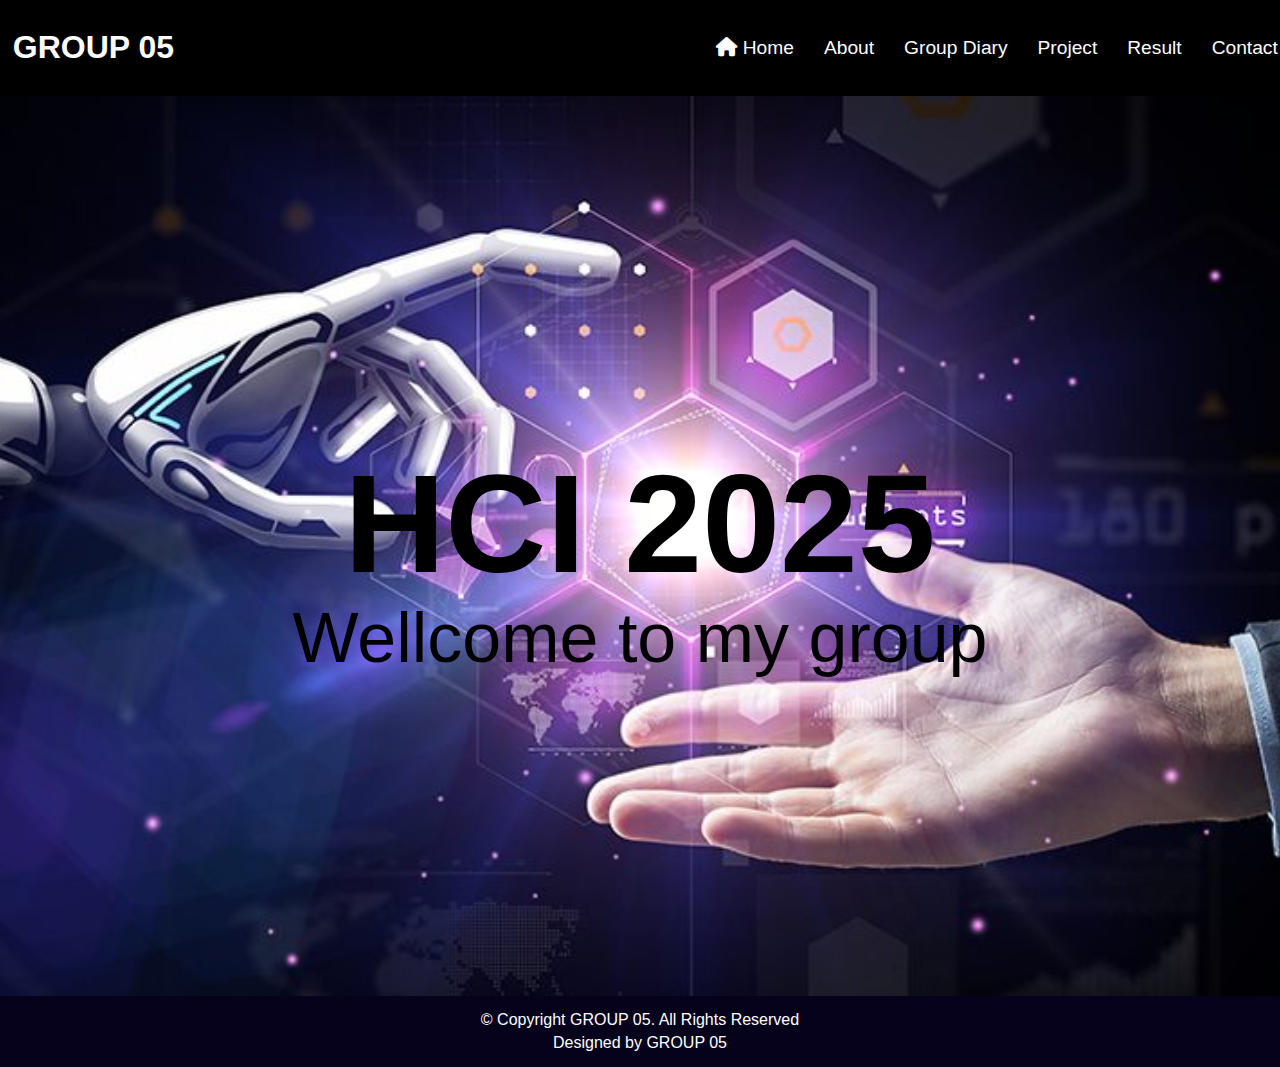
<file: index.html>
<!DOCTYPE html>
<html lang="en">
<head>
    <meta charset="UTF-8">
    <meta name="viewport" content="width=device-width, initial-scale=1.0">
    <link rel="stylesheet" href="style.css">
    <link rel="stylesheet" href="https://cdnjs.cloudflare.com/ajax/libs/font-awesome/6.0.0-beta3/css/all.min.css">
    <title>Trang Chủ</title>
</head>
<body>
    <header>
       <div class="header" id="header">
        <a href="index.html" class="logo">GROUP 05</a>

            <nav id="navbar" class="navbar">
                <ul>
                  <li><a href="index.html" class="active"><i class="fa-solid fa-house"></i>Home</a></li>
                  <li><a href="about.html" >About</a></li>
                  <li><a href="group-diary.html">Group Diary</a></li>
                  <li><a href="projectRequirment.html" >Project</a></li>
                  <li><a href="result.html" >Result</a></li>
                  <li><a href="contact.html">Contact</a></li>             
                </ul>
                <i class="bi bi-list mobile-nav-toggle"></i>
              </nav>

       </div>
    </header>

    <main class="h-abo">

        <section class="background-h">
            <div class="slider-text">
                <div class="sli-content">
                    <h1>HCI 2025</h1>
                    <p>Wellcome to my group</p>
                </div>
            </div>
        </section>
    </main>

    <footer>
        <p>© Copyright GROUP 05. All Rights Reserved</p>
        <p>Designed by GROUP 05</p>
    </footer>
</body>


</html>
</file>
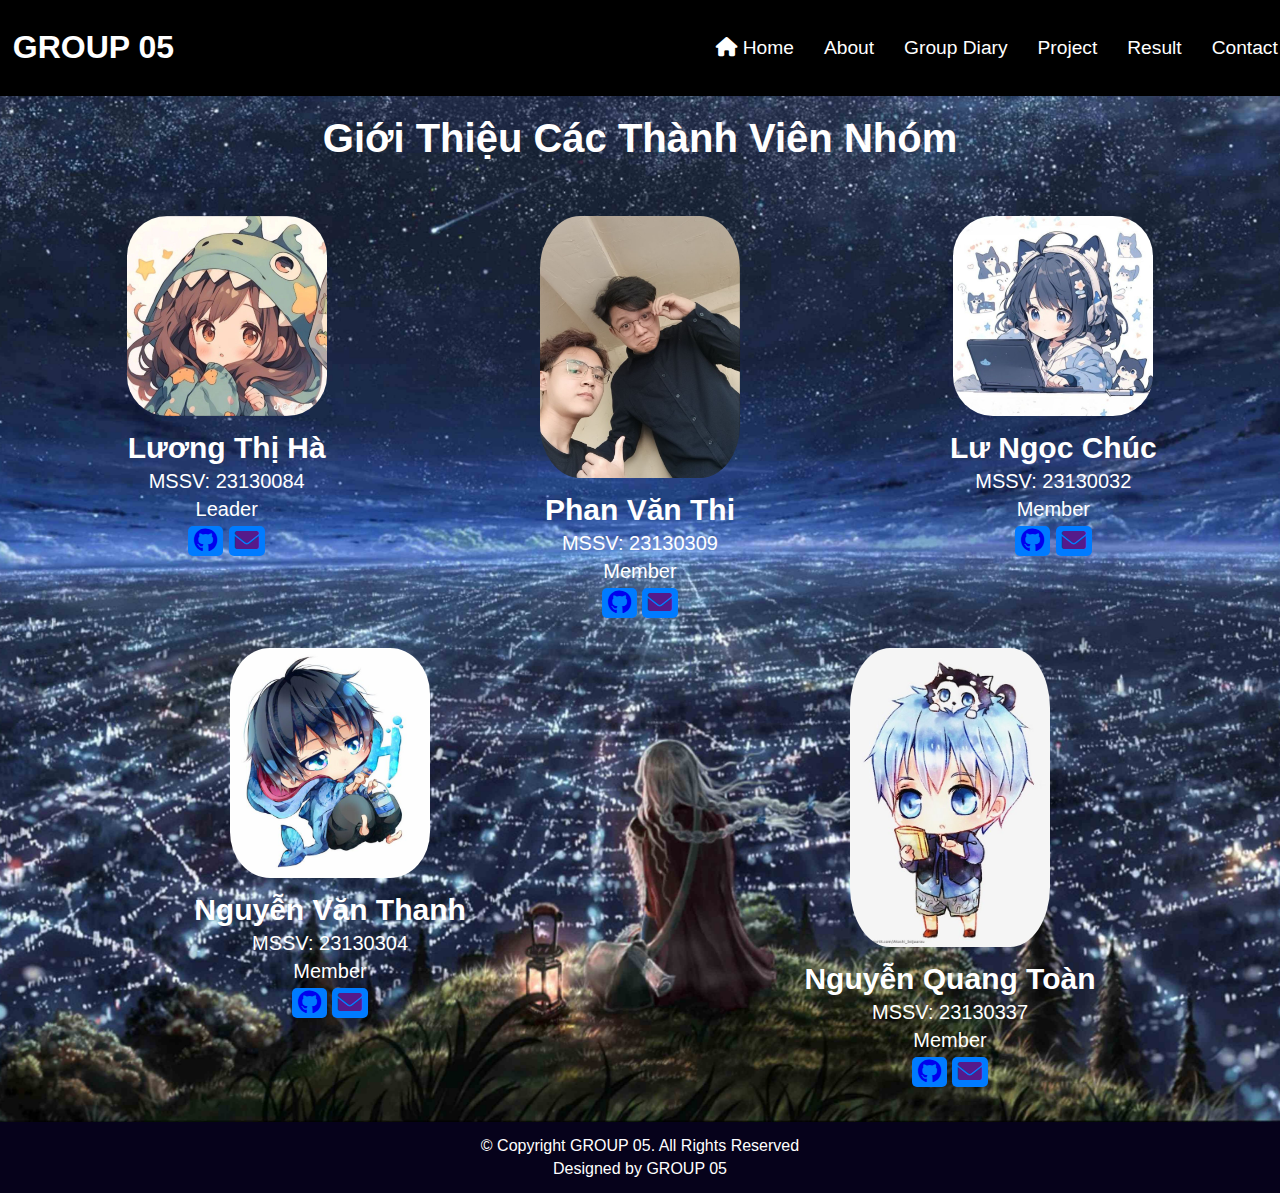
<file: about.html>
<!DOCTYPE html>
<html lang="en">
<head>
    <meta charset="UTF-8">
    <meta name="viewport" content="width=device-width, initial-scale=1.0">
    <link rel="stylesheet" href="style.css">
    <link rel="stylesheet" href="https://cdnjs.cloudflare.com/ajax/libs/font-awesome/6.0.0-beta3/css/all.min.css">
    <title>About</title>
</head>
<body >
    <header>
        <div class="header" id="header">
         <a href="index.html" class="logo">GROUP 05</a>
 
             <nav id="navbar" class="navbar">
                 <ul>
                   <li><a href="index.html" class="active"><i class="fa-solid fa-house"></i>Home</a></li>
                   <li><a href="about.html" >About</a></li>
                   <li><a href="group-diary.html">Group Diary</a></li>
                   <li><a href="projectRequirment.html" >Project</a></li>
                   <li><a href="result.html" >Result</a></li>
                   <li><a href="contact.html">Contact</a></li>             
                 </ul>
                
               </nav>
 
        </div>
     </header>

    <main >
        
        <section class="background-abo">
            <div><h1 id="h1-abo">Giới Thiệu Các Thành Viên Nhóm</h1></div>
            <div class="container-abo">
                <div class="member">
                    <img src="./img/avatar1.jpg" alt="Ảnh đại điện">
                    <h2>Lương Thị Hà</h2>
                    <p>MSSV: 23130084</p>
                    <p>Leader</p>
                    <button class="btn-tt"> <a href="https://github.com/Luongha23130084/GTMN_BaiTap" target="_blank"><i class="fa-brands fa-github"></i> </a> </button>
                    <button class="btn-tt"> <a href=""><i class="fa-solid fa-envelope"></i></a> </button>
                </div>
                <div class="member">
                    <img src="./img/thi.jpg" alt="Ảnh đại điện">
                    <h2>Phan Văn Thi</h2>
                    <p>MSSV: 23130309</p>
                    <p>Member</p>
                    <button class="btn-tt"> <a href="https://thi2301.github.io/23130309_PhanVanThi/" target="_blank" ><i class="fa-brands fa-github"></i> </a> </button>

                    <button class="btn-tt"> <a href=""><i class="fa-solid fa-envelope"></i></a> </button>
                </div>
        
                <div class="member">
                    <img src="./img/avatar5jpg.jpg" alt="Ảnh đại điện">
                    <h2>Lư Ngọc Chúc</h2>
                    <p>MSSV: 23130032</p>
                    <p>Member</p>
                    <button class="btn-tt"> <a href="https://ngocchuc.github.io/MyWed/" target="_blank"><i class="fa-brands fa-github"></i> </a> </button>
                    <button class="btn-tt"> <a href=""><i class="fa-solid fa-envelope"></i></a> </button>
                </div>
                        <div class="member">
                    <img src="./img/avatar2.jpg" alt="Ảnh đại điện">
                    <h2> Nguyễn Văn Thanh</h2>
                    <p>MSSV: 23130304</p>
                    <p>Member</p>
                    <button class="btn-tt"> <a href="https://thanh1298.github.io/website/" target="_blank"><i class="fa-brands fa-github"></i> </a> </button>
                    <button class="btn-tt"> <a href=""><i class="fa-solid fa-envelope"></i></a> </button>
                </div>
                <div class="member">
                    <img src="./img/avatar3.jpg" alt="Ảnh đại điện">
                    <h2> Nguyễn Quang Toàn</h2>
                    <p>MSSV: 23130337</p>
                    <p>Member</p>
                    <button class="btn-tt"> <a href="https://github.com/toan261225 tui gửi link git" target="_blank"><i class="fa-brands fa-github"></i> </a> </button>
                    <button class="btn-tt"> <a href=""><i class="fa-solid fa-envelope"></i></a> </button>
                </div>
            </div>
        </section>

    </main>

    <footer>
        <p>© Copyright GROUP 05. All Rights Reserved</p>
        <p>Designed by GROUP 05</p>
    </footer>
    
</body>
</html>
</file>
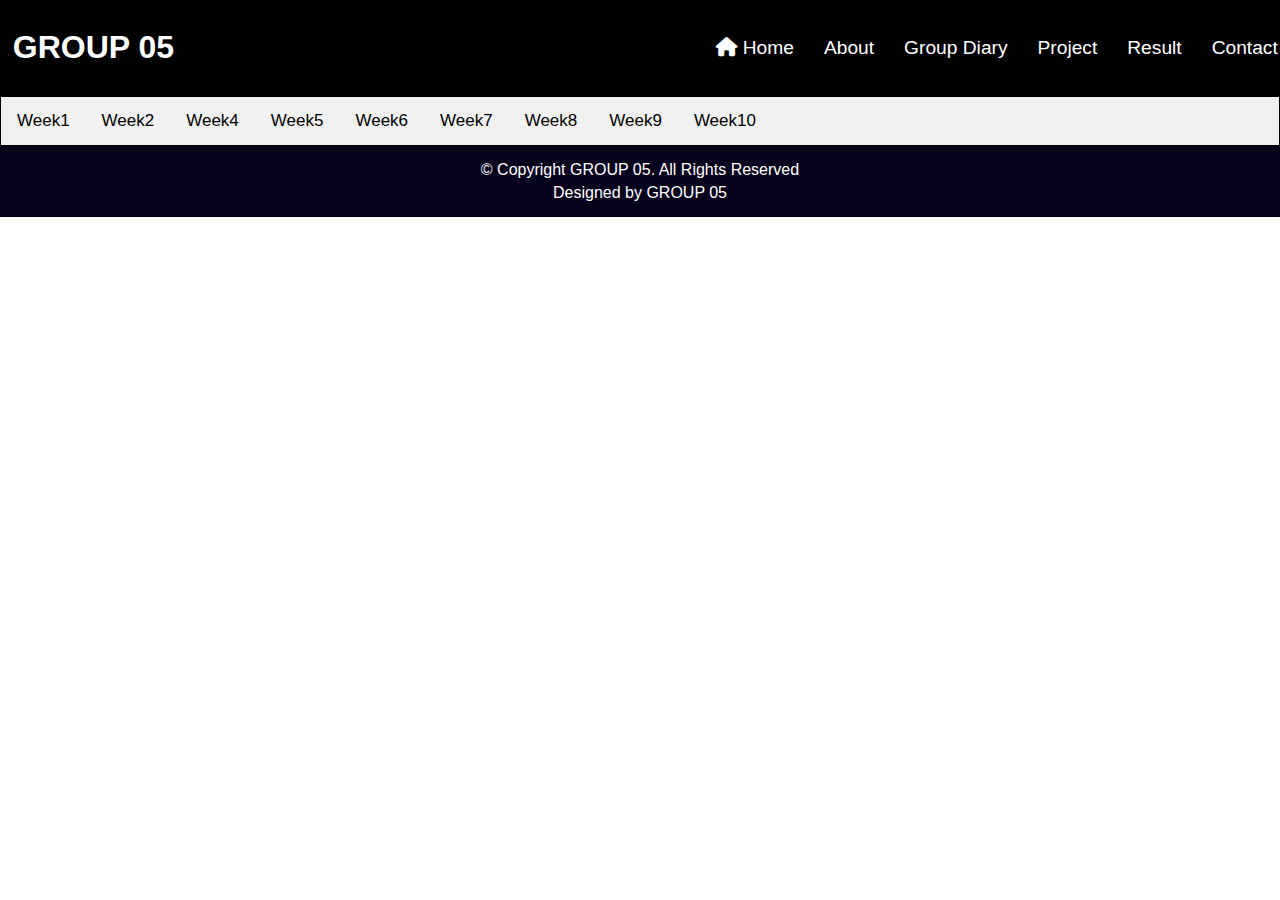
<file: group _diary.html>
<!DOCTYPE html>
<html lang="en">
<head>
    <meta charset="UTF-8">
    <meta name="viewport" content="width=device-width, initial-scale=1.0">
    <link rel="stylesheet" href="style.css">
    <link rel="stylesheet" href="https://cdnjs.cloudflare.com/ajax/libs/font-awesome/6.0.0-beta3/css/all.min.css">
    <title>Group Diary</title>
</head>
<body>
    <header>
        <div class="header" id="header">
         <a href="index.html" class="logo">GROUP 05</a>
 
             <nav id="navbar" class="navbar">
                 <ul>
                   <li><a href="index.html" class="active"><i class="fa-solid fa-house"></i>Home</a></li>
                   <li><a href="about.html" >About</a></li>
                   <li><a href="group-diary.html">Group Diary</a></li>
                   <li><a href="projectRequirment.html" >Project</a></li>
                   <li><a href="result.html" >Result</a></li>
                   <li><a href="contact.html">Contact</a></li>             
                 </ul>
                
               </nav>
 
        </div>
     </header>

     <main>
        <!-- Tab links -->
    <div class="tab">
    <button class="tablinks" onclick="openTab(event, 'Week1')">Week1</button>
    <button class="tablinks" onclick="openTab(event, 'Week2')">Week2</button>
    <button class="tablinks" onclick="openTab(event, 'Week4')">Week4</button>
    <button class="tablinks" onclick="openTab(event, 'Week5')">Week5</button>
    <button class="tablinks" onclick="openTab(event, 'Week6')">Week6</button>
    <button class="tablinks" onclick="openTab(event, 'Week7')">Week7</button>
    <button class="tablinks" onclick="openTab(event, 'Week8')">Week8</button>
    <button class="tablinks" onclick="openTab(event, 'Week9')">Week9</button>
    <button class="tablinks" onclick="openTab(event, 'Week10')">Week10</button>
    </div>
  
    <!-- Tab content -->
    <div id="Week1" class="tabcontent">
        <h3 >Group Diary</h3>
        <table>
            <tr>
                <th>STT</th>
                <th>MÃ SV</th>
                <th>HỌ TÊN</th>
                <th>CÔNG VIỆC ĐƯỢC GIAO</th>
                <th>KẾT QUẢ</th>
                <th>TIẾN ĐỘ</th>
            </tr>
            <tr>
                <td>1</td>
                <td> <input typle="text" id="ssv-week1-1" placeholder="Nhập mã số sinh viên"> </td>
                <td> <input typle="text" id="name-week1-1" placeholder="Nhập họ và tên"> </td>
                <td> <input typle="text" id="job-week1-1" placeholder="Công việc được giao"> </td>
                <td> <input typle="text" id="kq-week1-1" placeholder="Kết quả"> </td>
                <td> <input typle="text" id="tiendo-week1-1" placeholder="Tiến độ"> </td>
            </tr>
            <tr>
                <td>2</td>
                <td> <input typle="text" id="ssv-week1-2" placeholder="Nhập mã số sinh viên"> </td>
                <td> <input typle="text" id="name-week1-2" placeholder="Nhập họ và tên"> </td>
                <td> <input typle="text" id="job-week1-2" placeholder="Công việc được giao"> </td>
                <td> <input typle="text" id="kq-week1-2" placeholder="Kết quả"> </td>
                <td> <input typle="text" id="tiendo-week1-2" placeholder="Tiến độ"> </td>
            </tr>
            <tr>
                <td>3</td>
                <td> <input typle="text" id="ssv-week1-3" placeholder="Nhập mã số sinh viên"> </td>
                <td> <input typle="text" id="name-week1-3" placeholder="Nhập họ và tên"> </td>
                <td> <input typle="text" id="job-week1-3" placeholder="Công việc được giao"> </td>
                <td> <input typle="text" id="kq-week1-3" placeholder="Kết quả"> </td>
                <td> <input typle="text" id="tiendo-week1-3" placeholder="Tiến độ"> </td>
            </tr>
            <tr>
                <td>4</td>
                <td> <input typle="text" id="ssv-week1-4" placeholder="Nhập mã số sinh viên"> </td>
                <td> <input typle="text" id="name-week1-4" placeholder="Nhập họ và tên"> </td>
                <td> <input typle="text" id="job-week1-4" placeholder="Công việc được giao"> </td>
                <td> <input typle="text" id="kq-week1-4" placeholder="Kết quả"> </td>
                <td> <input typle="text" id="tiendo-week1-4" placeholder="Tiến độ"> </td>
            </tr>
            <tr>
                <td>5</td>
                <td> <input typle="text" id="ssv-week1-5" placeholder="Nhập mã số sinh viên"> </td>
                <td> <input typle="text" id="name-week1-5" placeholder="Nhập họ và tên"> </td>
                <td> <input typle="text" id="job-week1-5" placeholder="Công việc được giao"> </td>
                <td> <input typle="text" id="kq-week1-5" placeholder="Kết quả"> </td>
                <td> <input typle="text" id="tiendo-week1-5" placeholder="Tiến độ"> </td>
            </tr>
        </table>
    </div>
  
    <div id="Week2" class="tabcontent">
        <h3 >Group Diary</h3>
        <table>
            <tr>
                <th>STT</th>
                <th>MÃ SV</th>
                <th>HỌ TÊN</th>
                <th>CÔNG VIỆC ĐƯỢC GIAO</th>
                <th>KẾT QUẢ</th>
                <th>TIẾN ĐỘ</th>
            </tr>
            <tr>
                <td>1</td>
                <td> <input typle="text" id="ssv-week1-1" placeholder="Nhập mã số sinh viên"> </td>
                <td> <input typle="text" id="name-week1-1" placeholder="Nhập họ và tên"> </td>
                <td> <input typle="text" id="job-week1-1" placeholder="Công việc được giao"> </td>
                <td> <input typle="text" id="kq-week1-1" placeholder="Kết quả"> </td>
                <td> <input typle="text" id="tiendo-week1-1" placeholder="Tiến độ"> </td>
            </tr>
            <tr>
                <td>2</td>
                <td> <input typle="text" id="ssv-week1-2" placeholder="Nhập mã số sinh viên"> </td>
                <td> <input typle="text" id="name-week1-2" placeholder="Nhập họ và tên"> </td>
                <td> <input typle="text" id="job-week1-2" placeholder="Công việc được giao"> </td>
                <td> <input typle="text" id="kq-week1-2" placeholder="Kết quả"> </td>
                <td> <input typle="text" id="tiendo-week1-2" placeholder="Tiến độ"> </td>
            </tr>
            <tr>
                <td>3</td>
                <td> <input typle="text" id="ssv-week1-3" placeholder="Nhập mã số sinh viên"> </td>
                <td> <input typle="text" id="name-week1-3" placeholder="Nhập họ và tên"> </td>
                <td> <input typle="text" id="job-week1-3" placeholder="Công việc được giao"> </td>
                <td> <input typle="text" id="kq-week1-3" placeholder="Kết quả"> </td>
                <td> <input typle="text" id="tiendo-week1-3" placeholder="Tiến độ"> </td>
            </tr>
            <tr>
                <td>4</td>
                <td> <input typle="text" id="ssv-week1-4" placeholder="Nhập mã số sinh viên"> </td>
                <td> <input typle="text" id="name-week1-4" placeholder="Nhập họ và tên"> </td>
                <td> <input typle="text" id="job-week1-4" placeholder="Công việc được giao"> </td>
                <td> <input typle="text" id="kq-week1-4" placeholder="Kết quả"> </td>
                <td> <input typle="text" id="tiendo-week1-4" placeholder="Tiến độ"> </td>
            </tr>
            <tr>
                <td>5</td>
                <td> <input typle="text" id="ssv-week1-5" placeholder="Nhập mã số sinh viên"> </td>
                <td> <input typle="text" id="name-week1-5" placeholder="Nhập họ và tên"> </td>
                <td> <input typle="text" id="job-week1-5" placeholder="Công việc được giao"> </td>
                <td> <input typle="text" id="kq-week1-5" placeholder="Kết quả"> </td>
                <td> <input typle="text" id="tiendo-week1-5" placeholder="Tiến độ"> </td>
            </tr>
        </table>
    </div>
  
    <div id="Week3" class="tabcontent">
        <h3 >Group Diary</h3>
        <table>
            <tr>
                <th>STT</th>
                <th>MÃ SV</th>
                <th>HỌ TÊN</th>
                <th>CÔNG VIỆC ĐƯỢC GIAO</th>
                <th>KẾT QUẢ</th>
                <th>TIẾN ĐỘ</th>
            </tr>
            <tr>
                <td>1</td>
                <td> <input typle="text" id="ssv-week1-1" placeholder="Nhập mã số sinh viên"> </td>
                <td> <input typle="text" id="name-week1-1" placeholder="Nhập họ và tên"> </td>
                <td> <input typle="text" id="job-week1-1" placeholder="Công việc được giao"> </td>
                <td> <input typle="text" id="kq-week1-1" placeholder="Kết quả"> </td>
                <td> <input typle="text" id="tiendo-week1-1" placeholder="Tiến độ"> </td>
            </tr>
            <tr>
                <td>2</td>
                <td> <input typle="text" id="ssv-week1-2" placeholder="Nhập mã số sinh viên"> </td>
                <td> <input typle="text" id="name-week1-2" placeholder="Nhập họ và tên"> </td>
                <td> <input typle="text" id="job-week1-2" placeholder="Công việc được giao"> </td>
                <td> <input typle="text" id="kq-week1-2" placeholder="Kết quả"> </td>
                <td> <input typle="text" id="tiendo-week1-2" placeholder="Tiến độ"> </td>
            </tr>
            <tr>
                <td>3</td>
                <td> <input typle="text" id="ssv-week1-3" placeholder="Nhập mã số sinh viên"> </td>
                <td> <input typle="text" id="name-week1-3" placeholder="Nhập họ và tên"> </td>
                <td> <input typle="text" id="job-week1-3" placeholder="Công việc được giao"> </td>
                <td> <input typle="text" id="kq-week1-3" placeholder="Kết quả"> </td>
                <td> <input typle="text" id="tiendo-week1-3" placeholder="Tiến độ"> </td>
            </tr>
            <tr>
                <td>4</td>
                <td> <input typle="text" id="ssv-week1-4" placeholder="Nhập mã số sinh viên"> </td>
                <td> <input typle="text" id="name-week1-4" placeholder="Nhập họ và tên"> </td>
                <td> <input typle="text" id="job-week1-4" placeholder="Công việc được giao"> </td>
                <td> <input typle="text" id="kq-week1-4" placeholder="Kết quả"> </td>
                <td> <input typle="text" id="tiendo-week1-4" placeholder="Tiến độ"> </td>
            </tr>
            <tr>
                <td>5</td>
                <td> <input typle="text" id="ssv-week1-5" placeholder="Nhập mã số sinh viên"> </td>
                <td> <input typle="text" id="name-week1-5" placeholder="Nhập họ và tên"> </td>
                <td> <input typle="text" id="job-week1-5" placeholder="Công việc được giao"> </td>
                <td> <input typle="text" id="kq-week1-5" placeholder="Kết quả"> </td>
                <td> <input typle="text" id="tiendo-week1-5" placeholder="Tiến độ"> </td>
            </tr>
        </table>
    </div>

    <div id="Week4" class="tabcontent">
        <h3 >Group Diary</h3>
        <table>
            <tr>
                <th>STT</th>
                <th>MÃ SV</th>
                <th>HỌ TÊN</th>
                <th>CÔNG VIỆC ĐƯỢC GIAO</th>
                <th>KẾT QUẢ</th>
                <th>TIẾN ĐỘ</th>
            </tr>
            <tr>
                <td>1</td>
                <td> <input typle="text" id="ssv-week1-1" placeholder="Nhập mã số sinh viên"> </td>
                <td> <input typle="text" id="name-week1-1" placeholder="Nhập họ và tên"> </td>
                <td> <input typle="text" id="job-week1-1" placeholder="Công việc được giao"> </td>
                <td> <input typle="text" id="kq-week1-1" placeholder="Kết quả"> </td>
                <td> <input typle="text" id="tiendo-week1-1" placeholder="Tiến độ"> </td>
            </tr>
            <tr>
                <td>2</td>
                <td> <input typle="text" id="ssv-week1-2" placeholder="Nhập mã số sinh viên"> </td>
                <td> <input typle="text" id="name-week1-2" placeholder="Nhập họ và tên"> </td>
                <td> <input typle="text" id="job-week1-2" placeholder="Công việc được giao"> </td>
                <td> <input typle="text" id="kq-week1-2" placeholder="Kết quả"> </td>
                <td> <input typle="text" id="tiendo-week1-2" placeholder="Tiến độ"> </td>
            </tr>
            <tr>
                <td>3</td>
                <td> <input typle="text" id="ssv-week1-3" placeholder="Nhập mã số sinh viên"> </td>
                <td> <input typle="text" id="name-week1-3" placeholder="Nhập họ và tên"> </td>
                <td> <input typle="text" id="job-week1-3" placeholder="Công việc được giao"> </td>
                <td> <input typle="text" id="kq-week1-3" placeholder="Kết quả"> </td>
                <td> <input typle="text" id="tiendo-week1-3" placeholder="Tiến độ"> </td>
            </tr>
            <tr>
                <td>4</td>
                <td> <input typle="text" id="ssv-week1-4" placeholder="Nhập mã số sinh viên"> </td>
                <td> <input typle="text" id="name-week1-4" placeholder="Nhập họ và tên"> </td>
                <td> <input typle="text" id="job-week1-4" placeholder="Công việc được giao"> </td>
                <td> <input typle="text" id="kq-week1-4" placeholder="Kết quả"> </td>
                <td> <input typle="text" id="tiendo-week1-4" placeholder="Tiến độ"> </td>
            </tr>
            <tr>
                <td>5</td>
                <td> <input typle="text" id="ssv-week1-5" placeholder="Nhập mã số sinh viên"> </td>
                <td> <input typle="text" id="name-week1-5" placeholder="Nhập họ và tên"> </td>
                <td> <input typle="text" id="job-week1-5" placeholder="Công việc được giao"> </td>
                <td> <input typle="text" id="kq-week1-5" placeholder="Kết quả"> </td>
                <td> <input typle="text" id="tiendo-week1-5" placeholder="Tiến độ"> </td>
            </tr>
        </table>
    </div>

    <div id="Week5" class="tabcontent">
        <h3 >Group Diary</h3>
        <table>
            <tr>
                <th>STT</th>
                <th>MÃ SV</th>
                <th>HỌ TÊN</th>
                <th>CÔNG VIỆC ĐƯỢC GIAO</th>
                <th>KẾT QUẢ</th>
                <th>TIẾN ĐỘ</th>
            </tr>
            <tr>
                <td>1</td>
                <td> <input typle="text" id="ssv-week1-1" placeholder="Nhập mã số sinh viên"> </td>
                <td> <input typle="text" id="name-week1-1" placeholder="Nhập họ và tên"> </td>
                <td> <input typle="text" id="job-week1-1" placeholder="Công việc được giao"> </td>
                <td> <input typle="text" id="kq-week1-1" placeholder="Kết quả"> </td>
                <td> <input typle="text" id="tiendo-week1-1" placeholder="Tiến độ"> </td>
            </tr>
            <tr>
                <td>2</td>
                <td> <input typle="text" id="ssv-week1-2" placeholder="Nhập mã số sinh viên"> </td>
                <td> <input typle="text" id="name-week1-2" placeholder="Nhập họ và tên"> </td>
                <td> <input typle="text" id="job-week1-2" placeholder="Công việc được giao"> </td>
                <td> <input typle="text" id="kq-week1-2" placeholder="Kết quả"> </td>
                <td> <input typle="text" id="tiendo-week1-2" placeholder="Tiến độ"> </td>
            </tr>
            <tr>
                <td>3</td>
                <td> <input typle="text" id="ssv-week1-3" placeholder="Nhập mã số sinh viên"> </td>
                <td> <input typle="text" id="name-week1-3" placeholder="Nhập họ và tên"> </td>
                <td> <input typle="text" id="job-week1-3" placeholder="Công việc được giao"> </td>
                <td> <input typle="text" id="kq-week1-3" placeholder="Kết quả"> </td>
                <td> <input typle="text" id="tiendo-week1-3" placeholder="Tiến độ"> </td>
            </tr>
            <tr>
                <td>4</td>
                <td> <input typle="text" id="ssv-week1-4" placeholder="Nhập mã số sinh viên"> </td>
                <td> <input typle="text" id="name-week1-4" placeholder="Nhập họ và tên"> </td>
                <td> <input typle="text" id="job-week1-4" placeholder="Công việc được giao"> </td>
                <td> <input typle="text" id="kq-week1-4" placeholder="Kết quả"> </td>
                <td> <input typle="text" id="tiendo-week1-4" placeholder="Tiến độ"> </td>
            </tr>
            <tr>
                <td>5</td>
                <td> <input typle="text" id="ssv-week1-5" placeholder="Nhập mã số sinh viên"> </td>
                <td> <input typle="text" id="name-week1-5" placeholder="Nhập họ và tên"> </td>
                <td> <input typle="text" id="job-week1-5" placeholder="Công việc được giao"> </td>
                <td> <input typle="text" id="kq-week1-5" placeholder="Kết quả"> </td>
                <td> <input typle="text" id="tiendo-week1-5" placeholder="Tiến độ"> </td>
            </tr>
        </table>
    </div>

    <div id="Week6" class="tabcontent">
        <h3 >Group Diary</h3>
        <table>
            <tr>
                <th>STT</th>
                <th>MÃ SV</th>
                <th>HỌ TÊN</th>
                <th>CÔNG VIỆC ĐƯỢC GIAO</th>
                <th>KẾT QUẢ</th>
                <th>TIẾN ĐỘ</th>
            </tr>
            <tr>
                <td>1</td>
                <td> <input typle="text" id="ssv-week1-1" placeholder="Nhập mã số sinh viên"> </td>
                <td> <input typle="text" id="name-week1-1" placeholder="Nhập họ và tên"> </td>
                <td> <input typle="text" id="job-week1-1" placeholder="Công việc được giao"> </td>
                <td> <input typle="text" id="kq-week1-1" placeholder="Kết quả"> </td>
                <td> <input typle="text" id="tiendo-week1-1" placeholder="Tiến độ"> </td>
            </tr>
            <tr>
                <td>2</td>
                <td> <input typle="text" id="ssv-week1-2" placeholder="Nhập mã số sinh viên"> </td>
                <td> <input typle="text" id="name-week1-2" placeholder="Nhập họ và tên"> </td>
                <td> <input typle="text" id="job-week1-2" placeholder="Công việc được giao"> </td>
                <td> <input typle="text" id="kq-week1-2" placeholder="Kết quả"> </td>
                <td> <input typle="text" id="tiendo-week1-2" placeholder="Tiến độ"> </td>
            </tr>
            <tr>
                <td>3</td>
                <td> <input typle="text" id="ssv-week1-3" placeholder="Nhập mã số sinh viên"> </td>
                <td> <input typle="text" id="name-week1-3" placeholder="Nhập họ và tên"> </td>
                <td> <input typle="text" id="job-week1-3" placeholder="Công việc được giao"> </td>
                <td> <input typle="text" id="kq-week1-3" placeholder="Kết quả"> </td>
                <td> <input typle="text" id="tiendo-week1-3" placeholder="Tiến độ"> </td>
            </tr>
            <tr>
                <td>4</td>
                <td> <input typle="text" id="ssv-week1-4" placeholder="Nhập mã số sinh viên"> </td>
                <td> <input typle="text" id="name-week1-4" placeholder="Nhập họ và tên"> </td>
                <td> <input typle="text" id="job-week1-4" placeholder="Công việc được giao"> </td>
                <td> <input typle="text" id="kq-week1-4" placeholder="Kết quả"> </td>
                <td> <input typle="text" id="tiendo-week1-4" placeholder="Tiến độ"> </td>
            </tr>
            <tr>
                <td>5</td>
                <td> <input typle="text" id="ssv-week1-5" placeholder="Nhập mã số sinh viên"> </td>
                <td> <input typle="text" id="name-week1-5" placeholder="Nhập họ và tên"> </td>
                <td> <input typle="text" id="job-week1-5" placeholder="Công việc được giao"> </td>
                <td> <input typle="text" id="kq-week1-5" placeholder="Kết quả"> </td>
                <td> <input typle="text" id="tiendo-week1-5" placeholder="Tiến độ"> </td>
            </tr>
        </table>
    </div>

    <div id="Week7" class="tabcontent">
        <h3 >Group Diary</h3>
        <table>
            <tr>
                <th>STT</th>
                <th>MÃ SV</th>
                <th>HỌ TÊN</th>
                <th>CÔNG VIỆC ĐƯỢC GIAO</th>
                <th>KẾT QUẢ</th>
                <th>TIẾN ĐỘ</th>
            </tr>
            <tr>
                <td>1</td>
                <td> <input typle="text" id="ssv-week1-1" placeholder="Nhập mã số sinh viên"> </td>
                <td> <input typle="text" id="name-week1-1" placeholder="Nhập họ và tên"> </td>
                <td> <input typle="text" id="job-week1-1" placeholder="Công việc được giao"> </td>
                <td> <input typle="text" id="kq-week1-1" placeholder="Kết quả"> </td>
                <td> <input typle="text" id="tiendo-week1-1" placeholder="Tiến độ"> </td>
            </tr>
            <tr>
                <td>2</td>
                <td> <input typle="text" id="ssv-week1-2" placeholder="Nhập mã số sinh viên"> </td>
                <td> <input typle="text" id="name-week1-2" placeholder="Nhập họ và tên"> </td>
                <td> <input typle="text" id="job-week1-2" placeholder="Công việc được giao"> </td>
                <td> <input typle="text" id="kq-week1-2" placeholder="Kết quả"> </td>
                <td> <input typle="text" id="tiendo-week1-2" placeholder="Tiến độ"> </td>
            </tr>
            <tr>
                <td>3</td>
                <td> <input typle="text" id="ssv-week1-3" placeholder="Nhập mã số sinh viên"> </td>
                <td> <input typle="text" id="name-week1-3" placeholder="Nhập họ và tên"> </td>
                <td> <input typle="text" id="job-week1-3" placeholder="Công việc được giao"> </td>
                <td> <input typle="text" id="kq-week1-3" placeholder="Kết quả"> </td>
                <td> <input typle="text" id="tiendo-week1-3" placeholder="Tiến độ"> </td>
            </tr>
            <tr>
                <td>4</td>
                <td> <input typle="text" id="ssv-week1-4" placeholder="Nhập mã số sinh viên"> </td>
                <td> <input typle="text" id="name-week1-4" placeholder="Nhập họ và tên"> </td>
                <td> <input typle="text" id="job-week1-4" placeholder="Công việc được giao"> </td>
                <td> <input typle="text" id="kq-week1-4" placeholder="Kết quả"> </td>
                <td> <input typle="text" id="tiendo-week1-4" placeholder="Tiến độ"> </td>
            </tr>
            <tr>
                <td>5</td>
                <td> <input typle="text" id="ssv-week1-5" placeholder="Nhập mã số sinh viên"> </td>
                <td> <input typle="text" id="name-week1-5" placeholder="Nhập họ và tên"> </td>
                <td> <input typle="text" id="job-week1-5" placeholder="Công việc được giao"> </td>
                <td> <input typle="text" id="kq-week1-5" placeholder="Kết quả"> </td>
                <td> <input typle="text" id="tiendo-week1-5" placeholder="Tiến độ"> </td>
            </tr>
        </table>
    </div>

    <div id="Week8" class="tabcontent">
        <h3 >Group Diary</h3>
        <table>
            <tr>
                <th>STT</th>
                <th>MÃ SV</th>
                <th>HỌ TÊN</th>
                <th>CÔNG VIỆC ĐƯỢC GIAO</th>
                <th>KẾT QUẢ</th>
                <th>TIẾN ĐỘ</th>
            </tr>
            <tr>
                <td>1</td>
                <td> <input typle="text" id="ssv-week1-1" placeholder="Nhập mã số sinh viên"> </td>
                <td> <input typle="text" id="name-week1-1" placeholder="Nhập họ và tên"> </td>
                <td> <input typle="text" id="job-week1-1" placeholder="Công việc được giao"> </td>
                <td> <input typle="text" id="kq-week1-1" placeholder="Kết quả"> </td>
                <td> <input typle="text" id="tiendo-week1-1" placeholder="Tiến độ"> </td>
            </tr>
            <tr>
                <td>2</td>
                <td> <input typle="text" id="ssv-week1-2" placeholder="Nhập mã số sinh viên"> </td>
                <td> <input typle="text" id="name-week1-2" placeholder="Nhập họ và tên"> </td>
                <td> <input typle="text" id="job-week1-2" placeholder="Công việc được giao"> </td>
                <td> <input typle="text" id="kq-week1-2" placeholder="Kết quả"> </td>
                <td> <input typle="text" id="tiendo-week1-2" placeholder="Tiến độ"> </td>
            </tr>
            <tr>
                <td>3</td>
                <td> <input typle="text" id="ssv-week1-3" placeholder="Nhập mã số sinh viên"> </td>
                <td> <input typle="text" id="name-week1-3" placeholder="Nhập họ và tên"> </td>
                <td> <input typle="text" id="job-week1-3" placeholder="Công việc được giao"> </td>
                <td> <input typle="text" id="kq-week1-3" placeholder="Kết quả"> </td>
                <td> <input typle="text" id="tiendo-week1-3" placeholder="Tiến độ"> </td>
            </tr>
            <tr>
                <td>4</td>
                <td> <input typle="text" id="ssv-week1-4" placeholder="Nhập mã số sinh viên"> </td>
                <td> <input typle="text" id="name-week1-4" placeholder="Nhập họ và tên"> </td>
                <td> <input typle="text" id="job-week1-4" placeholder="Công việc được giao"> </td>
                <td> <input typle="text" id="kq-week1-4" placeholder="Kết quả"> </td>
                <td> <input typle="text" id="tiendo-week1-4" placeholder="Tiến độ"> </td>
            </tr>
            <tr>
                <td>5</td>
                <td> <input typle="text" id="ssv-week1-5" placeholder="Nhập mã số sinh viên"> </td>
                <td> <input typle="text" id="name-week1-5" placeholder="Nhập họ và tên"> </td>
                <td> <input typle="text" id="job-week1-5" placeholder="Công việc được giao"> </td>
                <td> <input typle="text" id="kq-week1-5" placeholder="Kết quả"> </td>
                <td> <input typle="text" id="tiendo-week1-5" placeholder="Tiến độ"> </td>
            </tr>
        </table>
    </div>

    <div id="Week9" class="tabcontent">
        <h3 >Group Diary</h3>
        <table>
            <tr>
                <th>STT</th>
                <th>MÃ SV</th>
                <th>HỌ TÊN</th>
                <th>CÔNG VIỆC ĐƯỢC GIAO</th>
                <th>KẾT QUẢ</th>
                <th>TIẾN ĐỘ</th>
            </tr>
            <tr>
                <td>1</td>
                <td> <input typle="text" id="ssv-week1-1" placeholder="Nhập mã số sinh viên"> </td>
                <td> <input typle="text" id="name-week1-1" placeholder="Nhập họ và tên"> </td>
                <td> <input typle="text" id="job-week1-1" placeholder="Công việc được giao"> </td>
                <td> <input typle="text" id="kq-week1-1" placeholder="Kết quả"> </td>
                <td> <input typle="text" id="tiendo-week1-1" placeholder="Tiến độ"> </td>
            </tr>
            <tr>
                <td>2</td>
                <td> <input typle="text" id="ssv-week1-2" placeholder="Nhập mã số sinh viên"> </td>
                <td> <input typle="text" id="name-week1-2" placeholder="Nhập họ và tên"> </td>
                <td> <input typle="text" id="job-week1-2" placeholder="Công việc được giao"> </td>
                <td> <input typle="text" id="kq-week1-2" placeholder="Kết quả"> </td>
                <td> <input typle="text" id="tiendo-week1-2" placeholder="Tiến độ"> </td>
            </tr>
            <tr>
                <td>3</td>
                <td> <input typle="text" id="ssv-week1-3" placeholder="Nhập mã số sinh viên"> </td>
                <td> <input typle="text" id="name-week1-3" placeholder="Nhập họ và tên"> </td>
                <td> <input typle="text" id="job-week1-3" placeholder="Công việc được giao"> </td>
                <td> <input typle="text" id="kq-week1-3" placeholder="Kết quả"> </td>
                <td> <input typle="text" id="tiendo-week1-3" placeholder="Tiến độ"> </td>
            </tr>
            <tr>
                <td>4</td>
                <td> <input typle="text" id="ssv-week1-4" placeholder="Nhập mã số sinh viên"> </td>
                <td> <input typle="text" id="name-week1-4" placeholder="Nhập họ và tên"> </td>
                <td> <input typle="text" id="job-week1-4" placeholder="Công việc được giao"> </td>
                <td> <input typle="text" id="kq-week1-4" placeholder="Kết quả"> </td>
                <td> <input typle="text" id="tiendo-week1-4" placeholder="Tiến độ"> </td>
            </tr>
            <tr>
                <td>5</td>
                <td> <input typle="text" id="ssv-week1-5" placeholder="Nhập mã số sinh viên"> </td>
                <td> <input typle="text" id="name-week1-5" placeholder="Nhập họ và tên"> </td>
                <td> <input typle="text" id="job-week1-5" placeholder="Công việc được giao"> </td>
                <td> <input typle="text" id="kq-week1-5" placeholder="Kết quả"> </td>
                <td> <input typle="text" id="tiendo-week1-5" placeholder="Tiến độ"> </td>
            </tr>
        </table>
    </div>

    <div id="Week10" class="tabcontent">
        <h3 >Group Diary</h3>
        <table>
            <tr>
                <th>STT</th>
                <th>MÃ SV</th>
                <th>HỌ TÊN</th>
                <th>CÔNG VIỆC ĐƯỢC GIAO</th>
                <th>KẾT QUẢ</th>
                <th>TIẾN ĐỘ</th>
            </tr>
            <tr>
                <td>1</td>
                <td> <input typle="text" id="ssv-week1-1" placeholder="Nhập mã số sinh viên"> </td>
                <td> <input typle="text" id="name-week1-1" placeholder="Nhập họ và tên"> </td>
                <td> <input typle="text" id="job-week1-1" placeholder="Công việc được giao"> </td>
                <td> <input typle="text" id="kq-week1-1" placeholder="Kết quả"> </td>
                <td> <input typle="text" id="tiendo-week1-1" placeholder="Tiến độ"> </td>
            </tr>
            <tr>
                <td>2</td>
                <td> <input typle="text" id="ssv-week1-2" placeholder="Nhập mã số sinh viên"> </td>
                <td> <input typle="text" id="name-week1-2" placeholder="Nhập họ và tên"> </td>
                <td> <input typle="text" id="job-week1-2" placeholder="Công việc được giao"> </td>
                <td> <input typle="text" id="kq-week1-2" placeholder="Kết quả"> </td>
                <td> <input typle="text" id="tiendo-week1-2" placeholder="Tiến độ"> </td>
            </tr>
            <tr>
                <td>3</td>
                <td> <input typle="text" id="ssv-week1-3" placeholder="Nhập mã số sinh viên"> </td>
                <td> <input typle="text" id="name-week1-3" placeholder="Nhập họ và tên"> </td>
                <td> <input typle="text" id="job-week1-3" placeholder="Công việc được giao"> </td>
                <td> <input typle="text" id="kq-week1-3" placeholder="Kết quả"> </td>
                <td> <input typle="text" id="tiendo-week1-3" placeholder="Tiến độ"> </td>
            </tr>
            <tr>
                <td>4</td>
                <td> <input typle="text" id="ssv-week1-4" placeholder="Nhập mã số sinh viên"> </td>
                <td> <input typle="text" id="name-week1-4" placeholder="Nhập họ và tên"> </td>
                <td> <input typle="text" id="job-week1-4" placeholder="Công việc được giao"> </td>
                <td> <input typle="text" id="kq-week1-4" placeholder="Kết quả"> </td>
                <td> <input typle="text" id="tiendo-week1-4" placeholder="Tiến độ"> </td>
            </tr>
            <tr>
                <td>5</td>
                <td> <input typle="text" id="ssv-week1-5" placeholder="Nhập mã số sinh viên"> </td>
                <td> <input typle="text" id="name-week1-5" placeholder="Nhập họ và tên"> </td>
                <td> <input typle="text" id="job-week1-5" placeholder="Công việc được giao"> </td>
                <td> <input typle="text" id="kq-week1-5" placeholder="Kết quả"> </td>
                <td> <input typle="text" id="tiendo-week1-5" placeholder="Tiến độ"> </td>
            </tr>
        </table>
    </div>

     </main>

     <footer>
        <p>© Copyright GROUP 05. All Rights Reserved</p>
        <p>Designed by GROUP 05</p>
    </footer>

    <!-----------------Script cho phần tab  ------------------>
    <script>
        function openTab(evt, diary) {
        // Declare all variables
        var i, tabcontent, tablinks;
      
        // Get all elements with class="tabcontent" and hide them
        tabcontent = document.getElementsByClassName("tabcontent");
        for (i = 0; i < tabcontent.length; i++) {
          tabcontent[i].style.display = "none";
        }
      
        // Get all elements with class="tablinks" and remove the class "active"
        tablinks = document.getElementsByClassName("tablinks");
        for (i = 0; i < tablinks.length; i++) {
          tablinks[i].className = tablinks[i].className.replace(" active", "");
        }
      
        // Show the current tab, and add an "active" class to the button that opened the tab
        document.getElementById(diary).style.display = "block";
        evt.currentTarget.className += " active";
      }

        // // Mặc định hiển thị tab đầu tiên
        // document.querySelector('.tablinks').click();
    </script>


    <!-----------------------Script để lưu và tải dữ liệu từ local storage khi input (ĐANG GẶP VẤN ĐẾ)  ----------------------->
    <script>
            // Hàm để lưu dữ liệu vào Local Storage
    function saveData() {
        const inputs = document.querySelectorAll('.tabcontent input[type="text"]');
        inputs.forEach(input => {
            localStorage.setItem(input.id, input.value);
        });
    }

    // Hàm để tải dữ liệu từ Local Storage
    function loadData() {
        const inputs = document.querySelectorAll('.tabcontent input[type="text"]');
        inputs.forEach(input => {
            input.value = localStorage.getItem(input.id) || ''; // Gán giá trị từ Local Storage hoặc để trống
        });
    }

    // Gọi hàm loadData khi trang được tải
    window.onload = function() {
        loadData();
    };

    // Lưu dữ liệu khi người dùng thay đổi nội dung ô input
    document.addEventListener('DOMContentLoaded', () => {
        const inputs = document.querySelectorAll('.tabcontent input[type="text"]');
        inputs.forEach(input => {
            input.addEventListener('input', saveData);
        });
    });

    </script>

</body>
</html>
</file>
<file: style.css>
body{
    margin: 0;
    padding: 0;
    box-sizing: border-box;
    font-family: 'Be Vietnam Pro', sans-serif;
    width: auto;
}

a {
    text-decoration: none;
}



.slider-text {
    text-align: center;
    padding-top: 300px;
}

a {
    text-decoration: none;
}

.background {
    min-height: 100vh;
    background: url('./img/bg.png') no-repeat;
    background-size: cover;
    background-position: center;
}

.slider-text {
    text-align: center;
    padding-top: 300px;
}

.slider-text .sli-title {
    font-size: 70px;
    color: #fffc9c;
    font-style: italic;
}

.slider-text .sli-content {
    font-size: 70px;
    font-family: 'Roboto', sans-serif;
    line-height: 20px;
    position: relative;
    color: #000000;
    padding: 25px;
}

.profileGroup h1 {
    text-align: center;
    padding: 15px;
}



.row {
    display: flex;
    justify-content: space-evenly;
}

.card-img-top {
    object-fit: cover;
    width: 100%;
    height: 300px;
}

.img-top {
    display: flex;
    align-items: center;
    justify-content: space-around;
}

.img-top img {
    width: 300px;
    height: auto;
    padding: 20px;
}

.img-bottom {
    display: flex;
    align-items: center;
    justify-content: space-around;
}

.img-bottom img {
    width: 300px;
    height: auto;
    padding: 20px;
}


h1{
    text-align: center;
}

.sli-btn {
    font-size: 3em;
    padding-top: 50px;

}

ul {
    display:flex;
    justify-content: space-around; /* Căn giữa các mục */
    padding: 0; 
    list-style: none;
    margin-left: 0;
    padding-bottom: 0;
}
li {
    margin: 0 15px; /* Khoảng cách giữa các mục */
}

.navbar a {
    color: #fff; /* Màu chữ cho các liên kết */
    font-size: 1.2rem; /* Kích thước chữ */
}

.header {
    position: fixed;
    top: 0;
    left: 0;
    width: 100%;
    padding: 1.3rem 1%;
    background: rgba(0, 0, 0, .2);
    backdrop-filter: blur(50px);
    display: flex;
    justify-content: space-between;
    align-items: center;
    z-index: 999;
}
#header {
    position: relative;
    background: rgba(0, 0, 0, .1);
    backdrop-filter: blur(50px);
    background-color: #000000;
}
.background-h {
    min-height: 100vh;
    background: url('./img/hci2.jpg') no-repeat;
    background-size: cover;
    background-position: center;
}

.logo {
    font-size: 2rem;
    color: #fff;
    font-weight: 700;
}

.navbar ul li a i {
    margin-right: 5px; /* Khoảng cách giữa icon và chữ */
    color: #fff; /* Màu sắc icon */
}

footer{
    background-color: #06021b; /* Màu nền */
    text-align: center;
    padding: 10px

}

footer p{
    color:white;
}


/* ----------------About------------------- */
.background-abo {
    background-image: url('./img/background-about.jpg'); /* Đường dẫn đến hình ảnh */
    background-size: cover; /* Để hình ảnh phủ toàn bộ trang */
    background-position: center; /* Căn giữa hình ảnh */
    background-repeat: no-repeat; /* Không lặp hình ảnh */
    margin: 0; /* Bỏ margin mặc định của body */
    font-family: Arial, sans-serif; /* Chọn font chữ */

    color: rgb(255, 255, 255);
    font-size: 20px;
}

#h1-abo{
    text-align: center;
    margin: 0;
    padding: 20px;
}
.container-abo {
    display: flex;
    flex-wrap: wrap; /* xuống dòng khi không còn chỗ */
    justify-content: space-around; /* Căn giữa các thành viên */
    padding: 20px;
}

.member {
    text-align: center;
    margin: 15px;
    flex: 0 1 calc(33.33% - 30px); /* Chiếm 1/3 chiều rộng bố cục */
    box-sizing: border-box; /* Đảm bảo padding và margin được tính trong chiều rộng */
}

.member img {
    max-width: 200px ; /*giới hạn chiều rộng tối đa của ảnh*/
    width: 100%; /* Để ảnh chiếm 100% chiều rộng của khối */
    height: auto; /* Giữ tỷ lệ khung hình của ảnh */
    border-radius: 20%; 
}

h2 {
    margin: 10px 0 5px; /* Khoảng cách cho tiêu đề */
}

p {
    margin: 5px 0; /* Khoảng cách cho các đoạn văn */
}

.btn-tt{
    padding: 5px px; /* Tăng padding trên và dưới, bên trái và bên phải */
    font-size: 1.5rem; /* Tăng kích thước chữ */
    border: none; /* Bỏ viền */
    border-radius: 5px; /* Bo tròn góc */
    background-color: #007bff; /* Màu nền */
    cursor: pointer; /* Con trỏ chuột khi hover */
    transition: background-color 0.3s; /* Hiệu ứng chuyển màu nền */
}

/* --------------------Group Diary---------------- */
/* Style the tab */
.tab {
    overflow: hidden;
    border: 1px solid #000000;
    background-color: #f1f1f1;
  }

  /* Style the buttons inside the tab */
  .tab button {
    background-color: inherit;
    float: left;
    border: none;
    outline: none;
    cursor: pointer;
    padding: 14px 16px;
    transition: 0.3s;
    font-size: 17px;
  }
  
  /* Change background color of buttons on hover */
  .tab button:hover {
    background-color: #ddd;
  }
  
  /* Create an active/current tablink class */
  .tab button.active {
    background-color: #ccc;
  }
  
  /* Style the tab content */
  .tabcontent {
    display: none;
    padding: 6px 12px;
    border: 1px solid #ccc;
    border-top: none;
  }

  .tabcontent h3{
    text-align: center;
    font-size: 30px;
    font-family: 'Lucida Sans', 'Lucida Sans Regular', 'Lucida Grande', 'Lucida Sans Unicode', Geneva, Verdana, sans-serif;
  }

  table{
    width:100%; /*chiếm toàn bộ chiều rộng */

    border-collapse: collapse; /* Bỏ khoảng cách giữa các ô */
    margin-top: 20px; /*Khoảng cách từ tiêu đề */
    margin-bottom: 20px;

  }

  th, td{
    border: 2px, solid, #000000;
    padding: 8px; /* Khoảng cách bên trong ô */
    text-align: left; /* Căn trái cho nội dung */
  }

  input[type="text"] {
    width: 100%; /* Chiếm toàn bộ chiều rộng ô */
    padding: 8px; /* Khoảng cách bên trong */
    margin: 0; /* Khoảng cách trên/dưới */
    border-radius: 4px; /* Bo tròn góc */
    box-sizing: border-box; /* Đảm bảo padding và border không làm tăng chiều rộng tổng thể */
}
</file>
